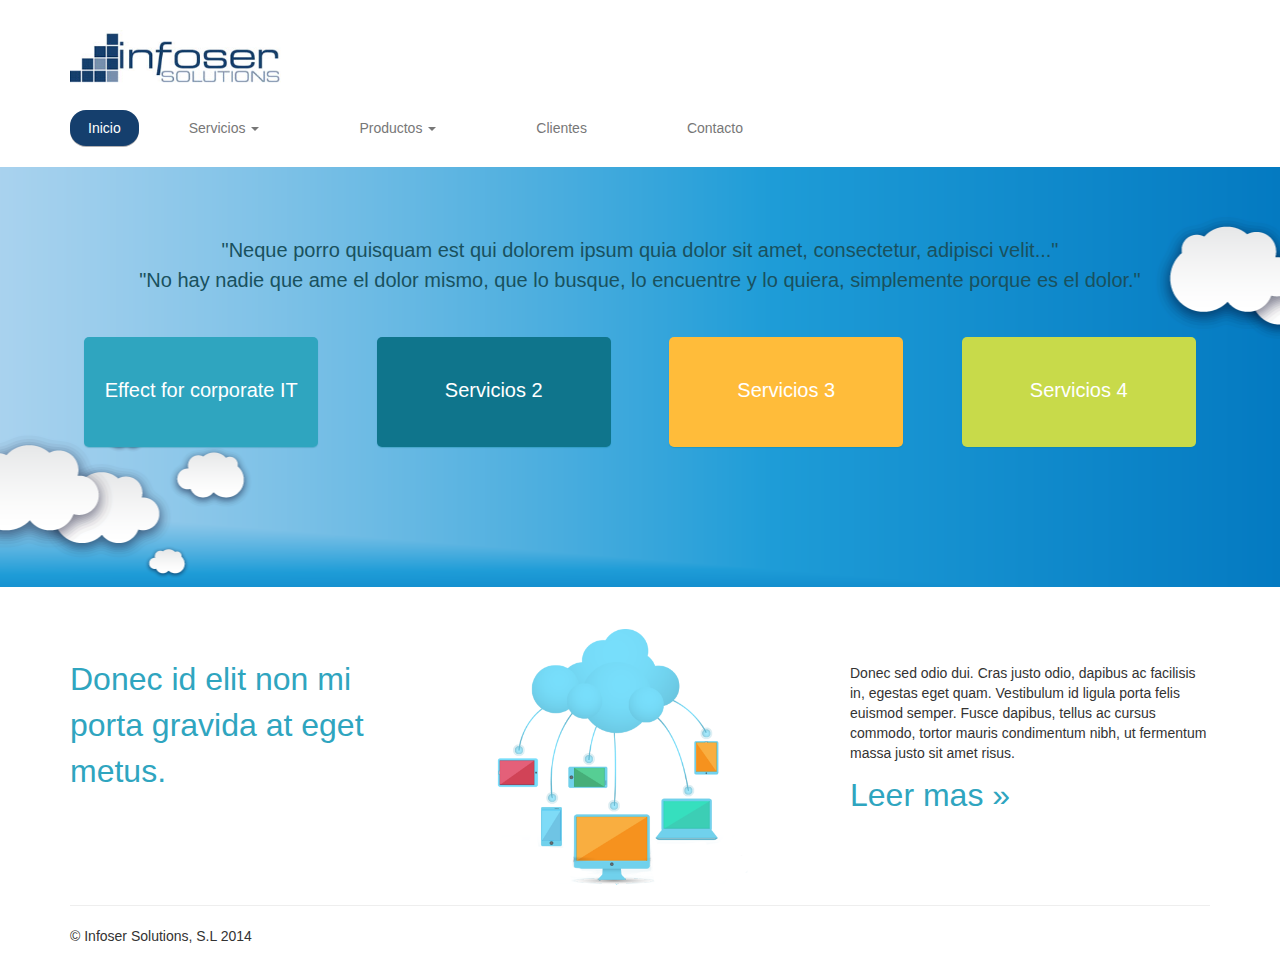
<file: index.html>
<!DOCTYPE html>
<html lang="es">
  <head>
    <meta charset="utf-8">
    <meta http-equiv="X-UA-Compatible" content="IE=edge">
    <meta name="viewport" content="width=device-width, initial-scale=1">
    <meta name="description" content="">
    <meta name="author" content="">
    <link rel="shortcut icon" href="../../assets/ico/favicon.ico">

    <title>Infoser Solutions, S.L</title>

    <!-- Bootstrap core CSS -->
    <link href="css/bootstrap.css" rel="stylesheet">

    <!-- HTML5 shim and Respond.js IE8 support of HTML5 elements and media queries -->
    <!--[if lt IE 9]>
      <script src="https://oss.maxcdn.com/libs/html5shiv/3.7.0/html5shiv.js"></script>
      <script src="https://oss.maxcdn.com/libs/respond.js/1.4.2/respond.min.js"></script>
    <![endif]-->
  </head>

  <body>

    <nav class="navbar navbar-default" role="navigation">
  <div class="container">
    <!-- Brand and toggle get grouped for better mobile display -->
    <div class="navbar-header">
      <button type="button" class="navbar-toggle" data-toggle="collapse" data-target="#bs-example-navbar-collapse-1">
        <span class="sr-only">Toggle navigation</span>
        <span class="icon-bar"></span>
        <span class="icon-bar"></span>
        <span class="icon-bar"></span>
      </button>
      <a class="navbar-brand" href="#"><img src="img/logoInfoser.jpg" alt="Infoser Solutions, S.L"></a>
    </div>

    <!-- Collect the nav links, forms, and other content for toggling -->
    <div class="collapse navbar-collapse" id="bs-example-navbar-collapse-1">
      <ul class="nav navbar-nav">
        <li class="active"><a href="#">Inicio</a></li>
        <li class="dropdown">
          <a href="#" class="dropdown-toggle" data-toggle="dropdown">Servicios <b class="caret"></b></a>
          <ul class="dropdown-menu">
            <li><a href="#">BackUp a Disco</a></li>
            <li><a href="#">Migración Entornons</a></li>
            <li><a href="#">Something else here</a></li>
            <li class="divider"></li>
            <li><a href="#">Separated link</a></li>
            <li class="divider"></li>
            <li><a href="#">One more separated link</a></li>
          </ul>
        </li>
        <li class="dropdown">
          <a href="#" class="dropdown-toggle" data-toggle="dropdown">Productos <b class="caret"></b></a>
          <ul class="dropdown-menu">
            <li><a href="#">Acer</a></li>
            <li><a href="#">Fujitsu</a></li>
            <li><a href="#">HP</a></li>
            <li class="divider"></li>
            <li><a href="#">Separated link</a></li>
          </ul>
        </li>
        <li><a href="#">Clientes</a></li>
        <li><a href="#">Contacto</a></li>
      </ul>
    </div><!-- /.navbar-collapse -->
  </div><!-- /.container-fluid -->
</nav>

    <!-- Main jumbotron for a primary marketing message or call to action -->
    <div class="jumbotron">
      <div class="container">
        <h2>"Neque porro quisquam est qui dolorem ipsum quia dolor sit amet, consectetur, adipisci velit..."</br>
"No hay nadie que ame el dolor mismo, que lo busque, lo encuentre y lo quiera, simplemente porque es el dolor."</h2>
       <div class="row">
        <div class="col-md-3 jumbo_col_1">
          <a href="">Effect for corporate IT</a>
          
        </div>
        <div class="col-md-3 jumbo_col_2">
          <a href="">Servicios 2</a>
          
       </div>
        <div class="col-md-3 jumbo_col_3">
          <a href="">Servicios 3</a>
          
        </div>
        <div class="col-md-3 jumbo_col_4">
          <a href="">Servicios 4</a>
          
        </div>
      </div> 
        
      </div>
    </div>

    <div class="container companyServices">
      <!-- Example row of columns -->
      <div class="row">
        <div class="col-md-4">
          
          <a href="#">Donec id elit non mi porta gravida at eget metus. </a>
        </div>
        <div class="col-md-4">
          <img src="img/cloud.png">
       </div>
        <div class="col-md-4">
          <p>Donec sed odio dui. Cras justo odio, dapibus ac facilisis in, egestas eget quam. Vestibulum id ligula porta felis euismod semper. Fusce dapibus, tellus ac cursus commodo, tortor mauris condimentum nibh, ut fermentum massa justo sit amet risus.</p>
          <p><a href="#" role="button">Leer mas &raquo;</a></p>
        </div>
      </div>

      <hr>

      <footer>
        <p>&copy; Infoser Solutions, S.L 2014</p>
      </footer>
    </div> <!-- /container -->


    <!-- Bootstrap core JavaScript
    ================================================== -->
    <!-- Placed at the end of the document so the pages load faster -->
    <script src="https://ajax.googleapis.com/ajax/libs/jquery/1.11.0/jquery.min.js"></script>
    <script src="js/bootstrap.min.js"></script>
  </body>
</html>
</file>
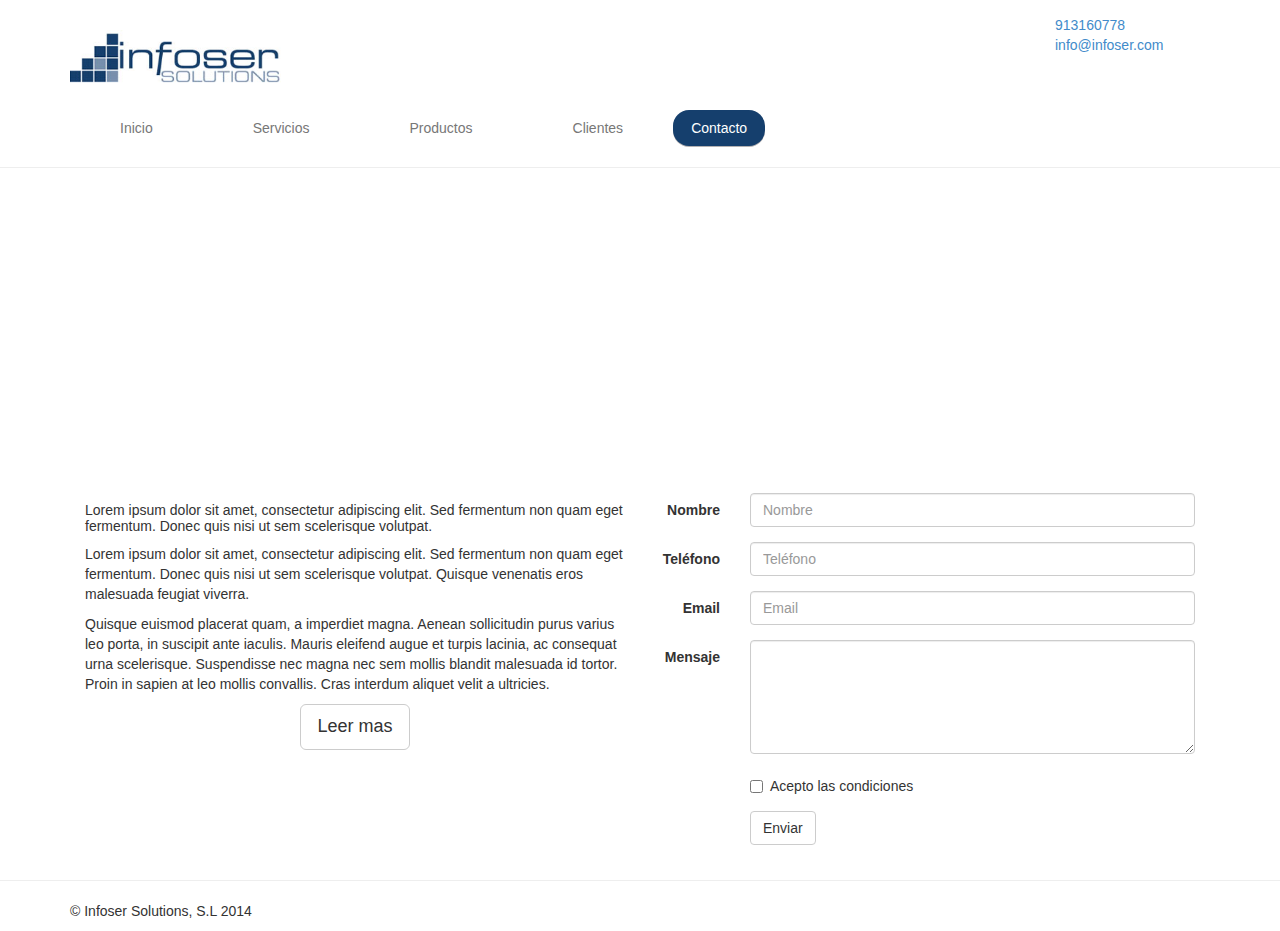
<file: contacto.html>
<!DOCTYPE html>
<html lang="es">
  <head>
    <meta charset="utf-8">
    <meta http-equiv="X-UA-Compatible" content="IE=edge">
    <meta name="viewport" content="width=device-width, initial-scale=1">
    <meta name="description" content="">
    <meta name="author" content="">
    <link rel="shortcut icon" href="../../assets/ico/favicon.ico">

    <title>Contacto - Infoser Solutions, S.L</title>

    <!-- Bootstrap core CSS -->
    <link href="css/bootstrap.css" rel="stylesheet">

    <!-- HTML5 shim and Respond.js IE8 support of HTML5 elements and media queries -->
    <!--[if lt IE 9]>
      <script src="https://oss.maxcdn.com/libs/html5shiv/3.7.0/html5shiv.js"></script>
      <script src="https://oss.maxcdn.com/libs/respond.js/1.4.2/respond.min.js"></script>
    <![endif]-->
  </head>

  <body>

    <nav class="navbar navbar-default" role="navigation">
  <div class="container">
    <!-- Brand and toggle get grouped for better mobile display -->
    <div class="navbar-header">
      <button type="button" class="navbar-toggle" data-toggle="collapse" data-target="#bs-example-navbar-collapse-1">
        <span class="sr-only">Toggle navigation</span>
        <span class="icon-bar"></span>
        <span class="icon-bar"></span>
        <span class="icon-bar"></span>
      </button>
      <a class="navbar-brand" href="#"><img src="img/logoInfoser.jpg" alt="Infoser Solutions, S.L"></a>

    </div>
    <div class="contacto col-md-2 col-md-push-7">
<a href="" class="phone">913160778</a>
<a href="" class="mail">info@infoser.com</a>
</div>
    <!-- Collect the nav links, forms, and other content for toggling -->
    <div class="collapse navbar-collapse" id="bs-example-navbar-collapse-1">
      <ul class="nav navbar-nav">
        <li><a href="index.html">Inicio</a></li>
        <li>
          <a href="#" >Servicios</a>
          
        </li>
        <li>
          <a href="productos.html">Productos</a>
          
        </li>
        <li><a href="#">Clientes</a></li>
        <li class="active"><a href="#">Contacto</a></li>
      </ul>
    </div><!-- /.navbar-collapse -->
  </div><!-- /.container-fluid -->
</nav>

    <!-- Main jumbotron for a primary marketing message or call to action -->
    <hr>
    
   

    <div class="container googleMaps">
      <iframe src="https://www.google.com/maps/embed?pb=!1m14!1m8!1m3!1d3035.3829483340155!2d-3.7225044999999994!3d40.4667923!3m2!1i1024!2i768!4f13.1!3m3!1m2!1s0xd4229b8979e7a9b%3A0xe22ba55482e8b813!2sCalle+Federico+Carlos+Sainz+de+Robles%2C+12!5e0!3m2!1ses!2ses!4v1399395087435" width="1170" height="300" frameborder="0" style="border:0"></iframe>
    </div>  
<div class="clearBoth">
<div class="container">  
<article class="col-md-6">

<h5 class="alignCenter blue">Lorem ipsum dolor sit amet, consectetur adipiscing elit. Sed fermentum non quam eget fermentum. Donec quis nisi ut sem scelerisque volutpat.</h5>
      <p>Lorem ipsum dolor sit amet, consectetur adipiscing elit. Sed fermentum non quam eget fermentum. Donec quis nisi ut sem scelerisque volutpat. Quisque venenatis eros malesuada feugiat viverra. </p><p> Quisque euismod placerat quam, a imperdiet magna. Aenean sollicitudin purus varius leo porta, in suscipit ante iaculis. Mauris eleifend augue et turpis lacinia, ac consequat urna scelerisque. Suspendisse nec magna nec sem mollis blandit malesuada id tortor. Proin in sapien at leo mollis convallis. Cras interdum aliquet velit a ultricies.</p>
      <button type="button" class="btn btn-default btn-lg center-block btnOrange">Leer mas</button>

</article>
<article class="col-md-6">

<form class="form-horizontal" role="form">
  <div class="form-group">
    <label for="inputName" class="col-sm-2 control-label">Nombre</label>
    <div class="col-sm-10">
      <input type="name" class="form-control" id="inputName" placeholder="Nombre">
    </div>
  </div>
  <div class="form-group">
    <label for="inputPhone" class="col-sm-2 control-label">Teléfono</label>
    <div class="col-sm-10">
      <input type="phone" class="form-control" id="inputName" placeholder="Teléfono">
    </div>
  </div>
  <div class="form-group">
    <label for="inputEmail" class="col-sm-2 control-label">Email</label>
    <div class="col-sm-10">
      <input type="email" class="form-control" id="inputEmail" placeholder="Email">
    </div>
  </div>
  <div class="form-group">
    <label for="inputText" class="col-sm-2 control-label">Mensaje</label>
    <div class="col-sm-10">
      <textarea class="form-control" rows="5"></textarea>
    </div>
  </div>
  <div class="form-group">
    <div class="col-sm-offset-2 col-sm-10">
      <div class="checkbox">
        <label>
          <input type="checkbox"> Acepto las condiciones
        </label>
      </div>
    </div>
  </div>
  <div class="form-group">
    <div class="col-sm-offset-2 col-sm-10">
      <button type="submit" class="btn btn-default buttonWidth100">Enviar</button>
    </div>
  </div>
</form>

</article>
</div>
</div>
</div>
<hr>
      <footer class="container">
        <p>&copy; Infoser Solutions, S.L 2014</p>
      </footer>
    </div> <!-- /container -->


    <!-- Bootstrap core JavaScript
    ================================================== -->
    <!-- Placed at the end of the document so the pages load faster -->
    <script src="https://ajax.googleapis.com/ajax/libs/jquery/1.11.0/jquery.min.js"></script>
    <script src="js/bootstrap.min.js"></script>
  </body>
</html>
</file>
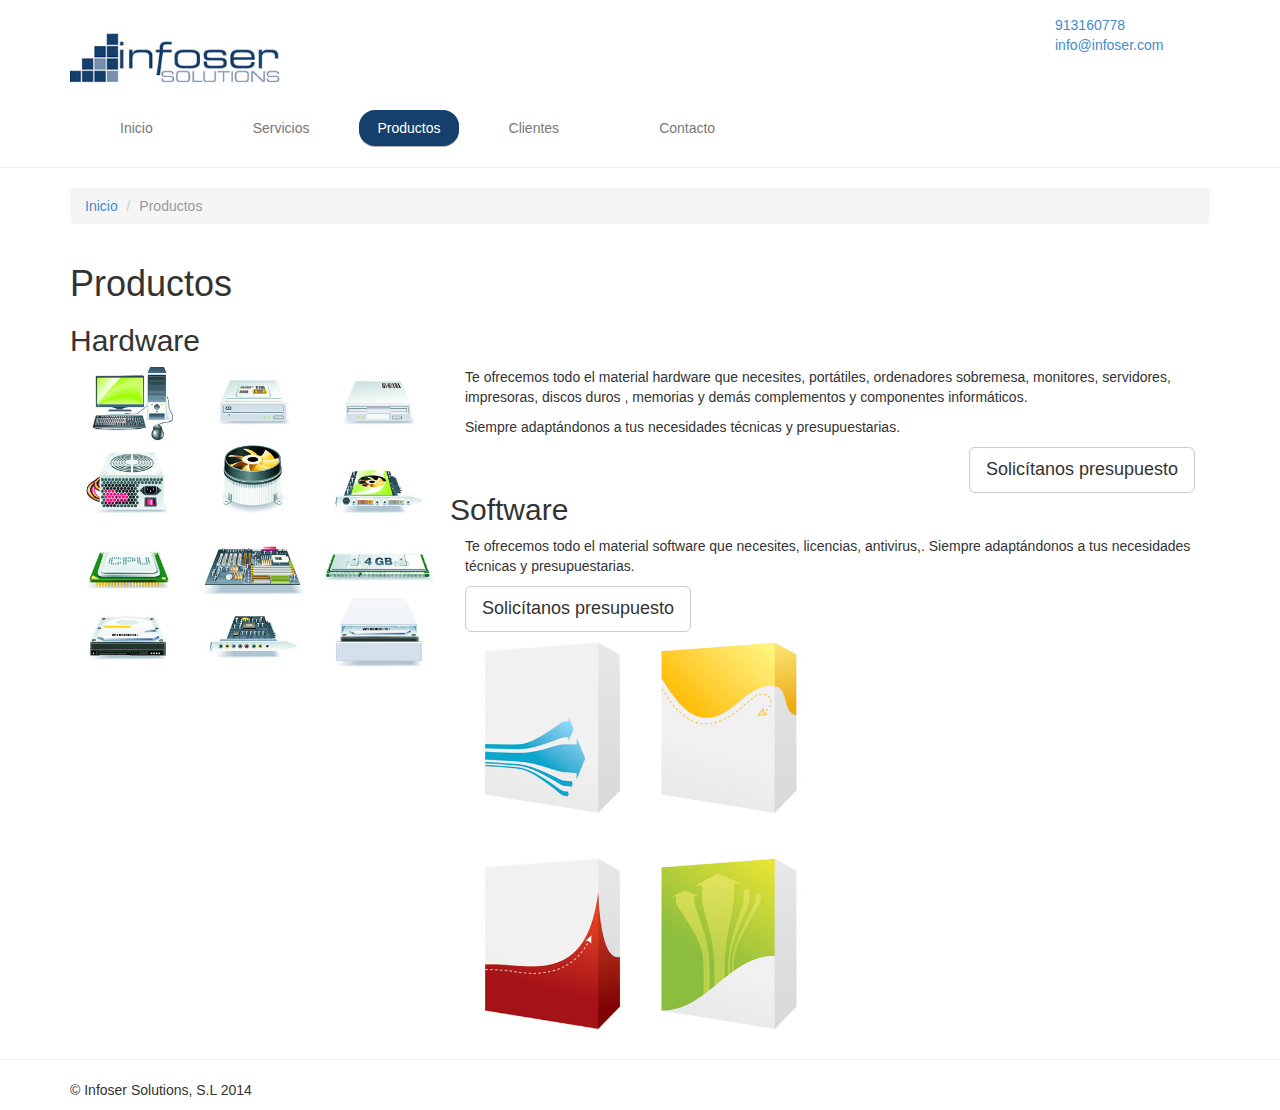
<file: productos.html>
<!DOCTYPE html>
<html lang="es">
  <head>
    <meta charset="utf-8">
    <meta http-equiv="X-UA-Compatible" content="IE=edge">
    <meta name="viewport" content="width=device-width, initial-scale=1">
    <meta name="description" content="">
    <meta name="author" content="">
    <link rel="shortcut icon" href="../../assets/ico/favicon.ico">

    <title>Infoser Solutions, S.L</title>

    <!-- Bootstrap core CSS -->
    <link href="css/bootstrap.css" rel="stylesheet">

    <!-- HTML5 shim and Respond.js IE8 support of HTML5 elements and media queries -->
    <!--[if lt IE 9]>
      <script src="https://oss.maxcdn.com/libs/html5shiv/3.7.0/html5shiv.js"></script>
      <script src="https://oss.maxcdn.com/libs/respond.js/1.4.2/respond.min.js"></script>
    <![endif]-->
  </head>

  <body>

    <nav class="navbar navbar-default" role="navigation">
  <div class="container">
    <!-- Brand and toggle get grouped for better mobile display -->
    <div class="navbar-header">
      <button type="button" class="navbar-toggle" data-toggle="collapse" data-target="#bs-example-navbar-collapse-1">
        <span class="sr-only">Toggle navigation</span>
        <span class="icon-bar"></span>
        <span class="icon-bar"></span>
        <span class="icon-bar"></span>
      </button>
      <a class="navbar-brand" href="#"><img src="img/logoInfoser.jpg" alt="Infoser Solutions, S.L"></a>

    </div>
    <div class="contacto col-md-2 col-md-push-7">
<a href="" class="phone">913160778</a>
<a href="" class="mail">info@infoser.com</a>
</div>
    <!-- Collect the nav links, forms, and other content for toggling -->
    <div class="collapse navbar-collapse" id="bs-example-navbar-collapse-1">
      <ul class="nav navbar-nav">
        <li><a href="index.html">Inicio</a></li>
        <li>
          <a href="servicios.html">Servicios</a>
          
        </li>
        <li class="active">
          <a href="#">Productos</a>
          
        </li>
        <li><a href="#">Clientes</a></li>
        <li><a href="contacto.html">Contacto</a></li>
      </ul>
    </div><!-- /.navbar-collapse -->
  </div><!-- /.container-fluid -->
</nav>

    <!-- Main jumbotron for a primary marketing message or call to action -->
    <hr>
    
   <div class="container"> 
    <ol class="breadcrumb">
  <li><a href="index.html">Inicio</a></li>
  <li class="active">Productos</li>
 </ol>  
   </div> 

    <div class="container">
<article>      
      <h1>Productos</h1>
      <h2 class="alignCenter blueBackground">Hardware</h2>
      <img src="img/matInformatico.jpg" alt="Producto 1" class="col-md-4">
      <article class="col-md-8 marginTop1">
      
      <p>Te ofrecemos todo el material hardware que necesites, portátiles, ordenadores sobremesa, monitores, servidores, impresoras, discos duros , memorias y demás complementos y componentes informáticos.</p><p> Siempre adaptándonos a tus necesidades técnicas y presupuestarias.</p>
      <button type="button" class="btn btn-default btn-lg pull-right">Solicítanos presupuesto</button>
</article>

<div class="clearBoth">
<article class="container">
<article>      
      
      <h2 class="alignCenter orangeBackground">Software</h2>
      
      <article class="col-md-8 marginTop1">
      <p>Te ofrecemos todo el material software que necesites, licencias, antivirus,. Siempre adaptándonos a tus necesidades técnicas y presupuestarias.</p>
      <button type="button" class="btn btn-default btn-lg">Solicítanos presupuesto</button>
      
</article>
<img src="img/softbox.jpg" alt="Producto 1" class="col-md-4">

</div>
</div>
</div>
<hr>
      <footer class="container">
        <p>&copy; Infoser Solutions, S.L 2014</p>
      </footer>
    </div> <!-- /container -->


    <!-- Bootstrap core JavaScript
    ================================================== -->
    <!-- Placed at the end of the document so the pages load faster -->
    <script src="https://ajax.googleapis.com/ajax/libs/jquery/1.11.0/jquery.min.js"></script>
    <script src="js/bootstrap.min.js"></script>
  </body>
</html>
</file>
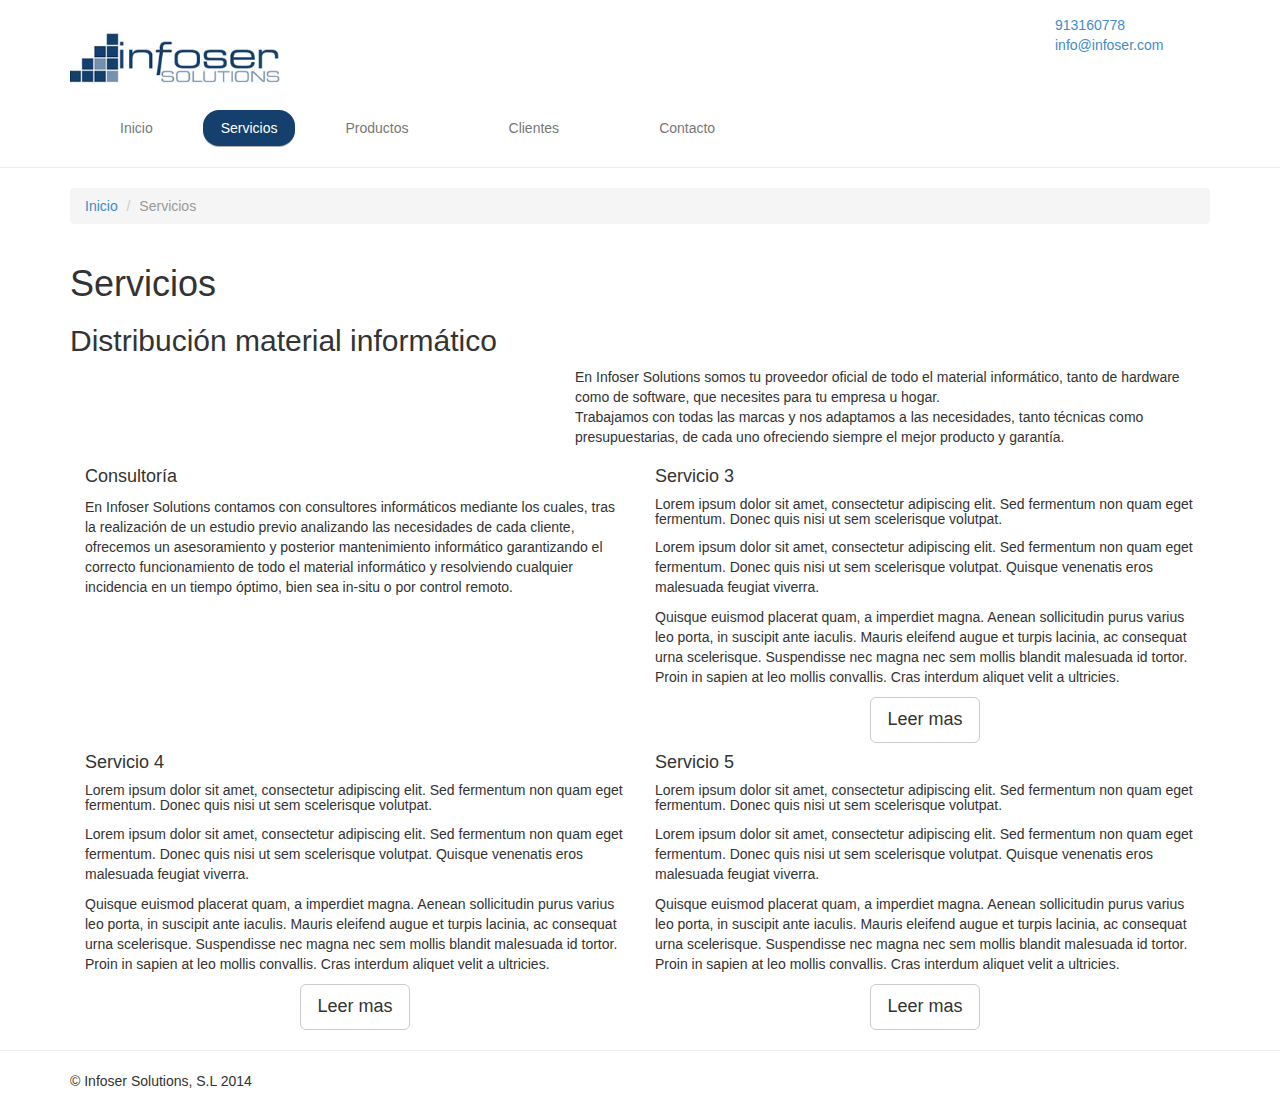
<file: servicios.html>
<!DOCTYPE html>
<html lang="es">
  <head>
    <meta charset="utf-8">
    <meta http-equiv="X-UA-Compatible" content="IE=edge">
    <meta name="viewport" content="width=device-width, initial-scale=1">
    <meta name="description" content="">
    <meta name="author" content="">
    <link rel="shortcut icon" href="../../assets/ico/favicon.ico">

    <title>Servicios - Infoser Solutions, S.L</title>

    <!-- Bootstrap core CSS -->
    <link href="css/bootstrap.css" rel="stylesheet">

    <!-- HTML5 shim and Respond.js IE8 support of HTML5 elements and media queries -->
    <!--[if lt IE 9]>
      <script src="https://oss.maxcdn.com/libs/html5shiv/3.7.0/html5shiv.js"></script>
      <script src="https://oss.maxcdn.com/libs/respond.js/1.4.2/respond.min.js"></script>
    <![endif]-->
  </head>

  <body>

    <nav class="navbar navbar-default" role="navigation">
  <div class="container">
    <!-- Brand and toggle get grouped for better mobile display -->
    <div class="navbar-header">
      <button type="button" class="navbar-toggle" data-toggle="collapse" data-target="#bs-example-navbar-collapse-1">
        <span class="sr-only">Toggle navigation</span>
        <span class="icon-bar"></span>
        <span class="icon-bar"></span>
        <span class="icon-bar"></span>
      </button>
      <a class="navbar-brand" href="#"><img src="img/logoInfoser.jpg" alt="Infoser Solutions, S.L"></a>

    </div>
    <div class="contacto col-md-2 col-md-push-7">
<a href="" class="phone">913160778</a>
<a href="" class="mail">info@infoser.com</a>
</div>
    <!-- Collect the nav links, forms, and other content for toggling -->
    <div class="collapse navbar-collapse" id="bs-example-navbar-collapse-1">
      <ul class="nav navbar-nav">
        <li><a href="index.html">Inicio</a></li>
        <li class="active">
          <a href="#" >Servicios</a>
          
        </li>
        <li>
          <a href="productos.html">Productos</a>
          
        </li>
        <li><a href="#">Clientes</a></li>
        <li><a href="contacto.html">Contacto</a></li>
      </ul>
    </div><!-- /.navbar-collapse -->
  </div><!-- /.container-fluid -->
</nav>

    <!-- Main jumbotron for a primary marketing message or call to action -->
    <hr>
    
   <div class="container"> 
    <ol class="breadcrumb">
  <li><a href="index.html">Inicio</a></li>
  <li class="active">Servicios</li>
 </ol>  
   </div> 

    <div class="container">
      <h1>Servicios</h1>
      <h2 class="alignCenter blueBackground">Distribución material informático
</h2>
      <div class="container matInf">
      <article class="col-md-7 col-md-push-5 marginTop1">
      
      <p>En Infoser Solutions somos tu proveedor oficial de todo el material informático, tanto  de hardware como de software, que necesites para tu empresa u hogar.</br>
  Trabajamos con todas las marcas y nos adaptamos a las necesidades, tanto técnicas como presupuestarias, de cada uno ofreciendo siempre el mejor producto y garantía.
</p>
      
</article>
</div>
<div class="clearBoth">
<article class="col-md-6">
<h4 class="alignCenter orangeBackground">Consultoría</h4>
      <div class="consultoria">
      <p>En Infoser Solutions contamos con consultores informáticos mediante los cuales, tras la realización de un estudio previo analizando las necesidades de cada cliente, ofrecemos un asesoramiento y posterior mantenimiento informático garantizando el correcto funcionamiento de todo el material informático y resolviendo cualquier incidencia en un tiempo óptimo, bien sea in-situ o por control remoto.</p>
      
    </div>

</article>
<article class="col-md-6">
<h4 class="alignCenter greenBackground">Servicio 3</h4>
<h5 class="alignCenter blue">Lorem ipsum dolor sit amet, consectetur adipiscing elit. Sed fermentum non quam eget fermentum. Donec quis nisi ut sem scelerisque volutpat.</h5>
      <p>Lorem ipsum dolor sit amet, consectetur adipiscing elit. Sed fermentum non quam eget fermentum. Donec quis nisi ut sem scelerisque volutpat. Quisque venenatis eros malesuada feugiat viverra. </p><p> Quisque euismod placerat quam, a imperdiet magna. Aenean sollicitudin purus varius leo porta, in suscipit ante iaculis. Mauris eleifend augue et turpis lacinia, ac consequat urna scelerisque. Suspendisse nec magna nec sem mollis blandit malesuada id tortor. Proin in sapien at leo mollis convallis. Cras interdum aliquet velit a ultricies.</p>
      <button type="button" class="btn btn-default btn-lg center-block btnGreen">Leer mas</button>

</article>
<div class="secondRow">
<article class="col-md-6">
<h4 class="alignCenter greyBackground">Servicio 4</h4>
<h5 class="alignCenter blue">Lorem ipsum dolor sit amet, consectetur adipiscing elit. Sed fermentum non quam eget fermentum. Donec quis nisi ut sem scelerisque volutpat.</h5>
      <p>Lorem ipsum dolor sit amet, consectetur adipiscing elit. Sed fermentum non quam eget fermentum. Donec quis nisi ut sem scelerisque volutpat. Quisque venenatis eros malesuada feugiat viverra. </p><p> Quisque euismod placerat quam, a imperdiet magna. Aenean sollicitudin purus varius leo porta, in suscipit ante iaculis. Mauris eleifend augue et turpis lacinia, ac consequat urna scelerisque. Suspendisse nec magna nec sem mollis blandit malesuada id tortor. Proin in sapien at leo mollis convallis. Cras interdum aliquet velit a ultricies.</p>
      <button type="button" class="btn btn-default btn-lg center-block btnGrey">Leer mas</button>

</article>

<article class="col-md-6">
<h4 class="alignCenter greyBackground">Servicio 5</h4>
<h5 class="alignCenter blue">Lorem ipsum dolor sit amet, consectetur adipiscing elit. Sed fermentum non quam eget fermentum. Donec quis nisi ut sem scelerisque volutpat.</h5>
      <p>Lorem ipsum dolor sit amet, consectetur adipiscing elit. Sed fermentum non quam eget fermentum. Donec quis nisi ut sem scelerisque volutpat. Quisque venenatis eros malesuada feugiat viverra. </p><p> Quisque euismod placerat quam, a imperdiet magna. Aenean sollicitudin purus varius leo porta, in suscipit ante iaculis. Mauris eleifend augue et turpis lacinia, ac consequat urna scelerisque. Suspendisse nec magna nec sem mollis blandit malesuada id tortor. Proin in sapien at leo mollis convallis. Cras interdum aliquet velit a ultricies.</p>
      <button type="button" class="btn btn-default btn-lg center-block btnGrey">Leer mas</button>

</article>
</div>
</div>
</div>
<hr>
      <footer class="container">
        <p>&copy; Infoser Solutions, S.L 2014</p>
      </footer>
    </div> <!-- /container -->


    <!-- Bootstrap core JavaScript
    ================================================== -->
    <!-- Placed at the end of the document so the pages load faster -->
    <script src="https://ajax.googleapis.com/ajax/libs/jquery/1.11.0/jquery.min.js"></script>
    <script src="js/bootstrap.min.js"></script>
  </body>
</html>
</file>
